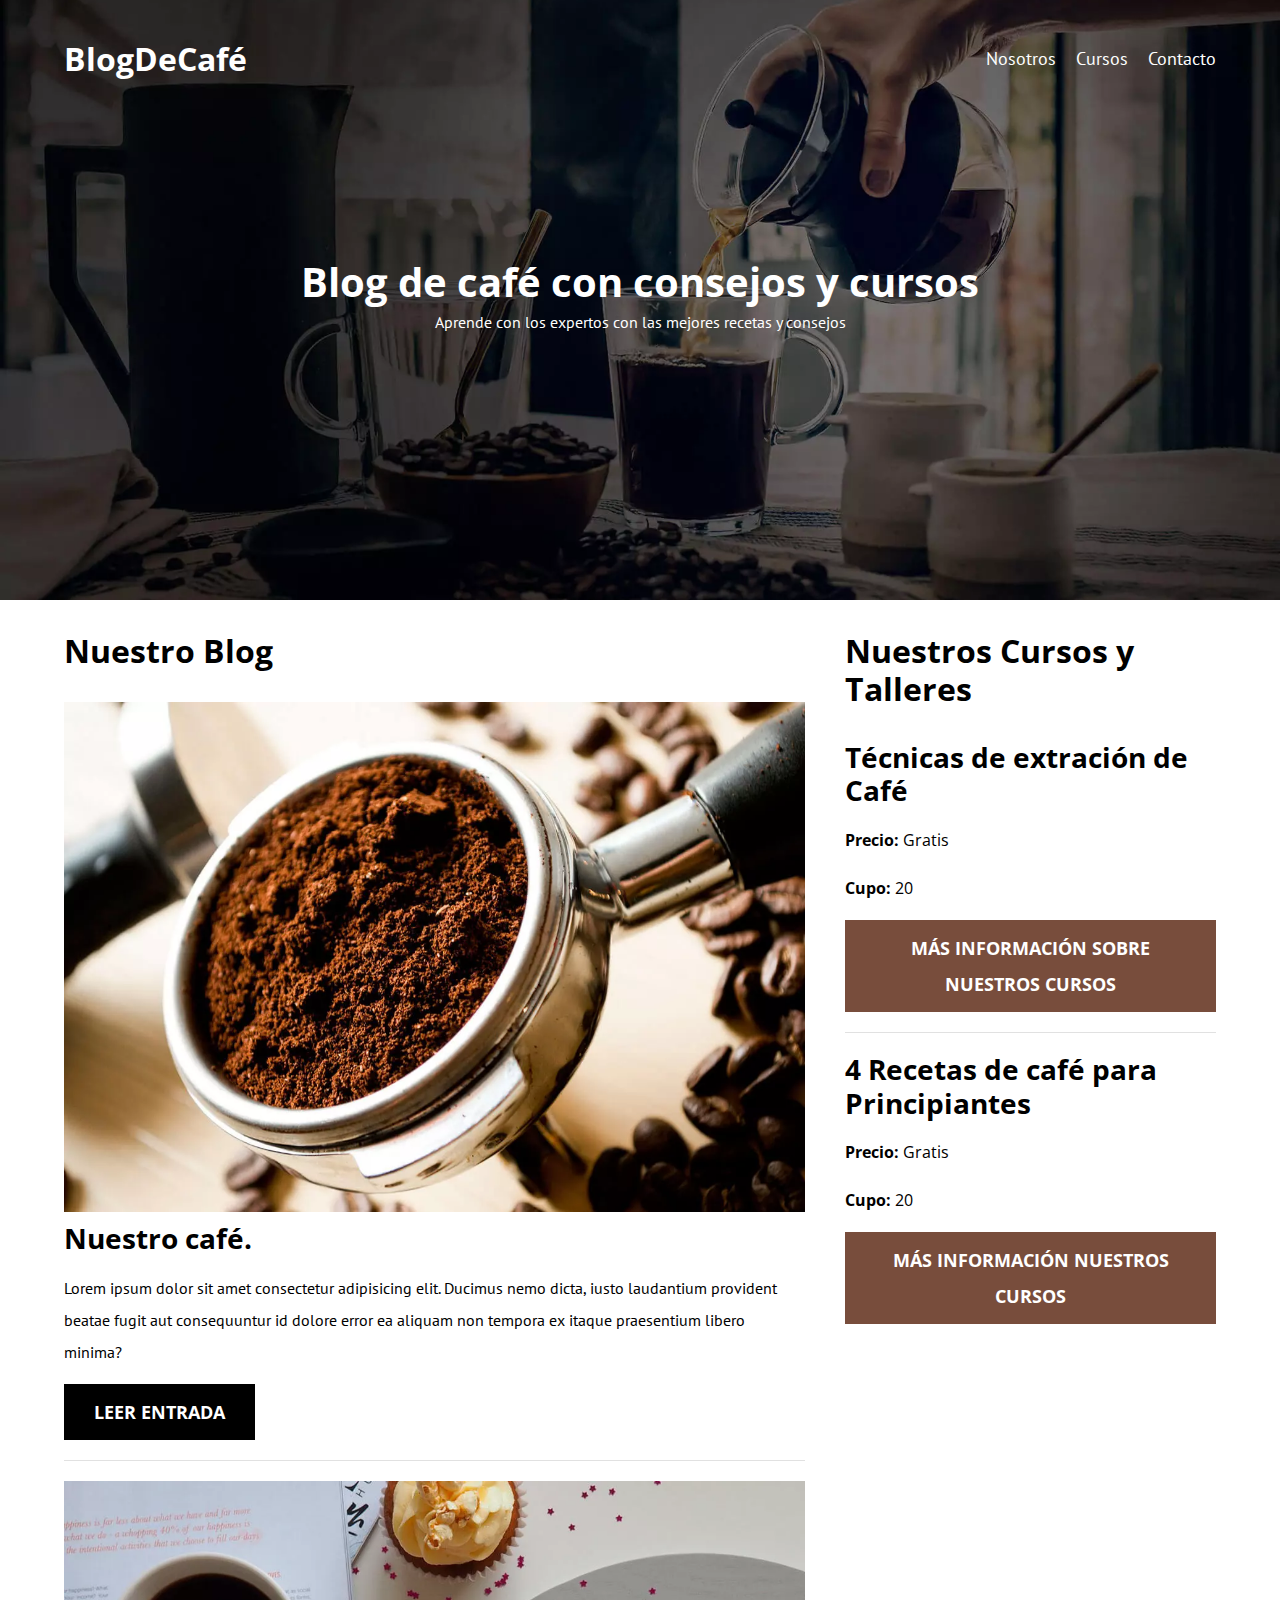
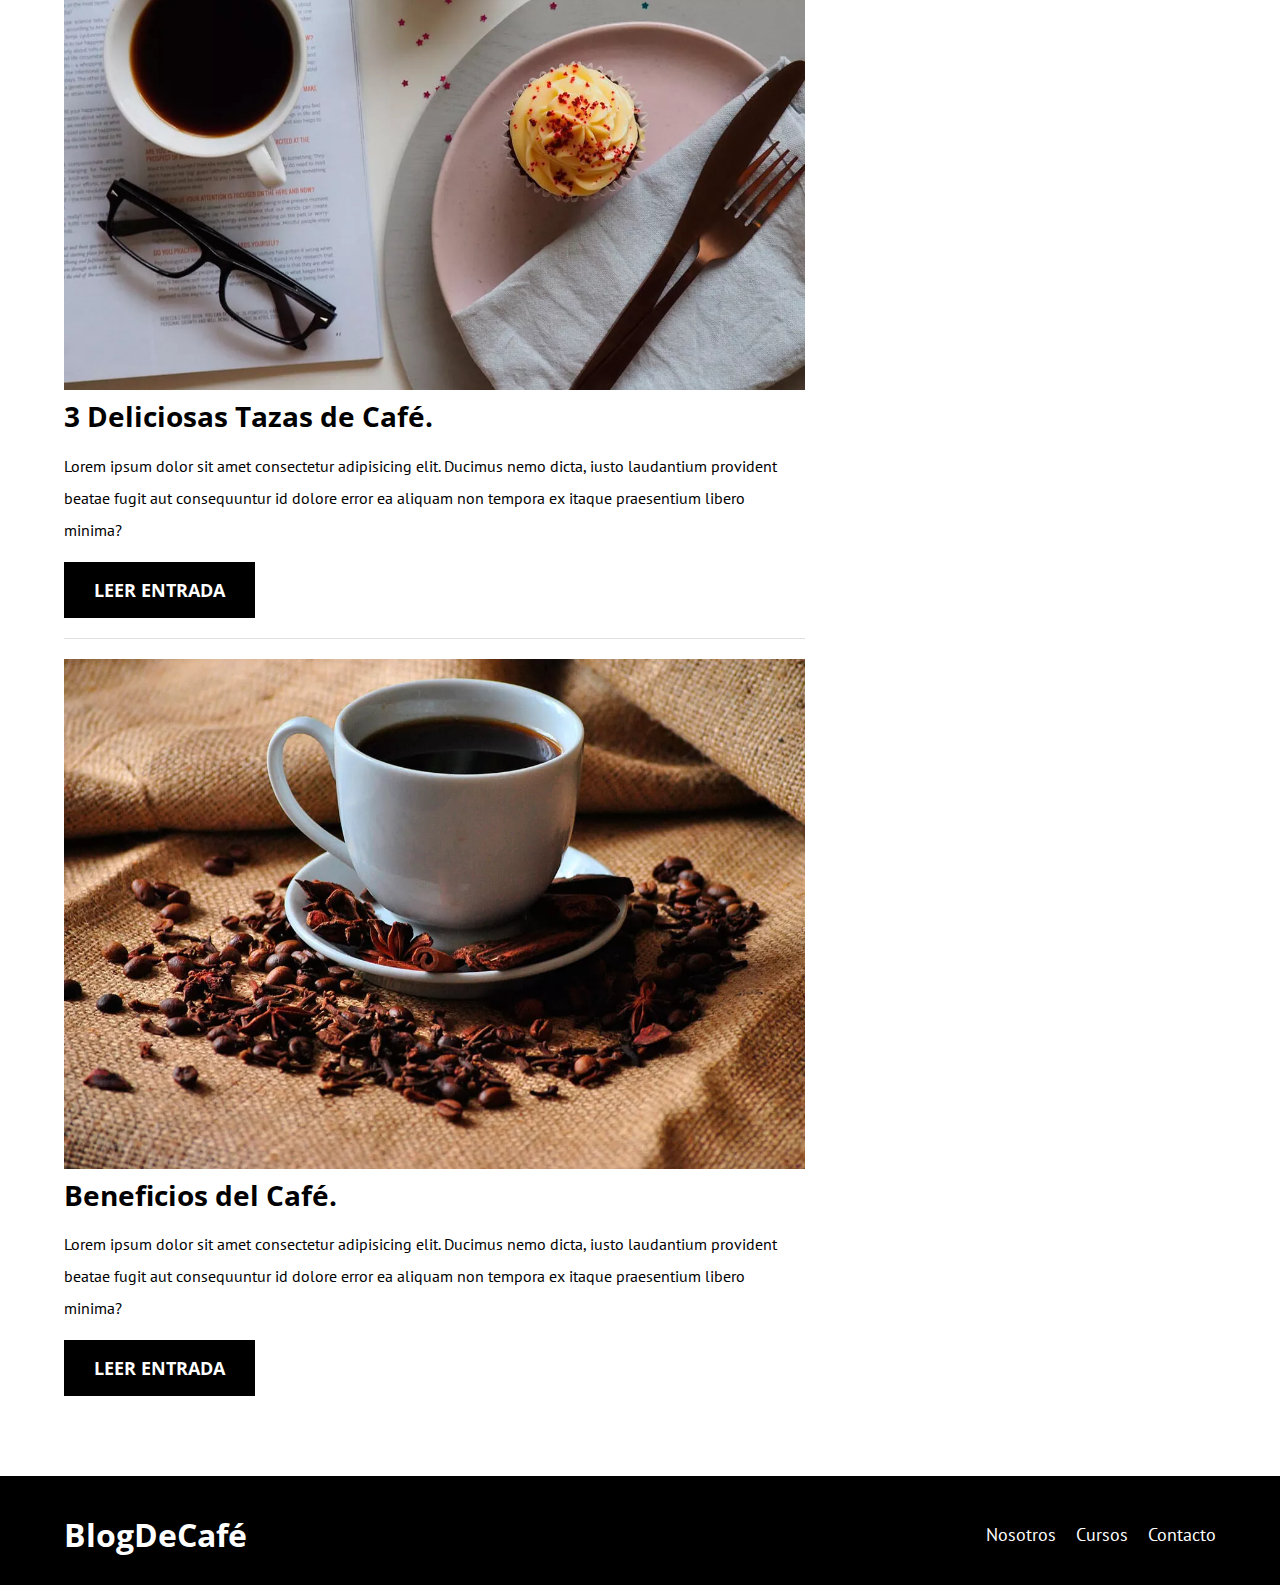
<file: index.html>
<!DOCTYPE html>
<html lang="en">
<head>
    <meta charset="UTF-8">
    <meta http-equiv="X-UA-Compatible" content="IE=edge">
    <meta name="viewport" content="width=device-width, initial-scale=1.0">
    <!--Prefetch-->
    <link rel="prefetch" href="cursos.html" as="document">
    <meta name="description" content="Página Web de Blog de café">



    <title>Blog de café</title>

        <!--Preload-->

        <link rel="stylesheet" href="css/style.css">
        <link rel="preload" href="css/style.css" as="style">
        <link rel="stylesheet" href="css/normalize.css">
        <link rel="preload" href="css/normalize.css" as="style">
        <link href="https://fonts.googleapis.com/css2?family=Open+Sans&family=PT+Sans:wght@400;700&display=swap" rel="stylesheet"  >
        <link href="https://fonts.googleapis.com/css2?family=Open+Sans&family=PT+Sans:wght@400;700&display=swap" rel="preload"  as="font" crossorigin="crossorigin" >
    
        
</head>
<body>

    <header class="header">

        <div class="contenedor">
            <div class="barra">
                <a class="logo" href="index.html">
                    <h1 class="logo__nombre no-margin centro-texto"><span class="logo__bold">BlogDeCafé</span></h1>
                </a>
         
            <nav class="navegacion">
                <a class="navegacion__enlace" href="nosotros.html">Nosotros</a> 
                <a class="navegacion__enlace" href="cursos.html"> Cursos</a> 
                <a class="navegacion__enlace" href="contacto.html"> Contacto</a> 
            </nav>
             </div>
        </div>

        <div class="header__texto">
            <h2 class="no-margin">Blog de café con consejos y cursos</h2>
            <p class="no-margin">Aprende con los expertos con las mejores recetas y consejos</p>
        </div>
    </header>

    <div class="contenedor contenido__principal">
        <main class="blog">
            <h3>Nuestro Blog</h3>
            <!-- Entrada -->
            <article class="entrada">
                <div class="entrada__imagen">
                        <picture>
                            <source loading="lazy" srcset="img/blog1.webp" type="image/webp">
                            <img loading="lazy" src="img/blog1.jpg" alt="Imagen Blog">
                        </picture>
                </div>

                <div class="entrada__contenido">
                    <h4 class="no-margin"> Nuestro café.</h4>
                    <p>Lorem ipsum dolor sit amet consectetur adipisicing elit. Ducimus nemo dicta, iusto laudantium provident beatae fugit aut consequuntur id dolore error ea aliquam non tempora ex itaque praesentium libero minima?</p>
                    <a href="entrada.html" class="boton boton__primario">Leer Entrada</a>
                </div>
            </article>

            <!-- Entrada -->
                <article class="entrada">
                    <div class="entrada__imagen">
                        <picture>
                            <source loading="lazy" srcset="img/blog2.webp" type="image/webp">
                            <img loading="lazy" src="img/blog2.jpg" alt="Imagen Blog">
                        </picture>
                    </div>
                    <div class="entrada__contenido">
                        <h4 class="no-margin"> 3 Deliciosas Tazas de Café.</h4>
                        <p>Lorem ipsum dolor sit amet consectetur adipisicing elit. Ducimus nemo dicta, iusto laudantium provident beatae fugit aut consequuntur id dolore error ea aliquam non tempora ex itaque praesentium libero minima?</p>
                        <a href="entrada.html" class="boton boton__primario">Leer Entrada</a>
                    </div>
                </article>

            <!-- Entrada -->
            <article class="entrada">

                <div class="entrada__imagen">
                    <picture>
                        <source loading="lazy" srcset="img/blog3.webp" type="image/webp">
                        <img loading="lazy" src="img/blog3.jpg" alt="Imagen Blog">
                    </picture>
                </div>

                <div class="entrada__contenido">
                    <h4 class="no-margin"> Beneficios del Café.</h4>
                    <p>Lorem ipsum dolor sit amet consectetur adipisicing elit. Ducimus nemo dicta, iusto laudantium provident beatae fugit aut consequuntur id dolore error ea aliquam non tempora ex itaque praesentium libero minima?</p>
                    <a href="entrada.html" class="boton boton__primario">Leer Entrada</a>
                </div>
            </article>

        
            
        </main>

        <aside class="asidebar">
         
            <h3 class="widget-curso__label">Nuestros Cursos y Talleres    </h3>
         <!-- CURSOS -->
        <ul class="cursos no-padding">

                <li class="widget-curso">

                    <h4 class="no-margin"> Técnicas de extración de Café </h4>
                    
                    <p class="widget-curso__label">Precio:
                        <span class="widget-curso__info">Gratis</span> 
                    </p>

                    <p class="widget-curso__label">Cupo:
                        <span class="widget-curso__info">20</span> 
                    </p>
                    <a href="entrada.html" class="boton boton__secundario">Más Información sobre nuestros cursos</a>
                </li>
          
        <!-- CURSOS -->

                <li class="widget-curso">

                    <h4 class="no-margin"> 4 Recetas de café para Principiantes </h4>
                    
                    <p class="widget-curso__label">Precio:
                        <span class="widget-curso__info">Gratis</span> 
                    </p>

                    <p class="widget-curso__label">Cupo:
                        <span class="widget-curso__info">20</span> 
                    </p>
                    <a href="entrada.html" class="boton boton__secundario">Más Información nuestros cursos</a>
                </li>
        </ul>
        


        </aside>
    </div>

    
    <footer class="footer">
        <div class="contenedor">
            <div class="barra">
                <a class="logo" href="index.html">
                    <h1 class="logo__nombre no-margin centro-texto"><span class="logo__bold">BlogDeCafé</span></h1>
                </a>
            <nav class="navegacion">
                <a class="navegacion__enlace" href="nosotros.html">Nosotros</a> 
                <a class="navegacion__enlace" href="cursos.html"> Cursos</a> 
                <a class="navegacion__enlace" href="contacto.html"> Contacto</a> 
            </nav>
            </div>
        </div> 
    </footer>
 

 <script src="js/modernizr.js"> </script>
</body>
</html>
</file>
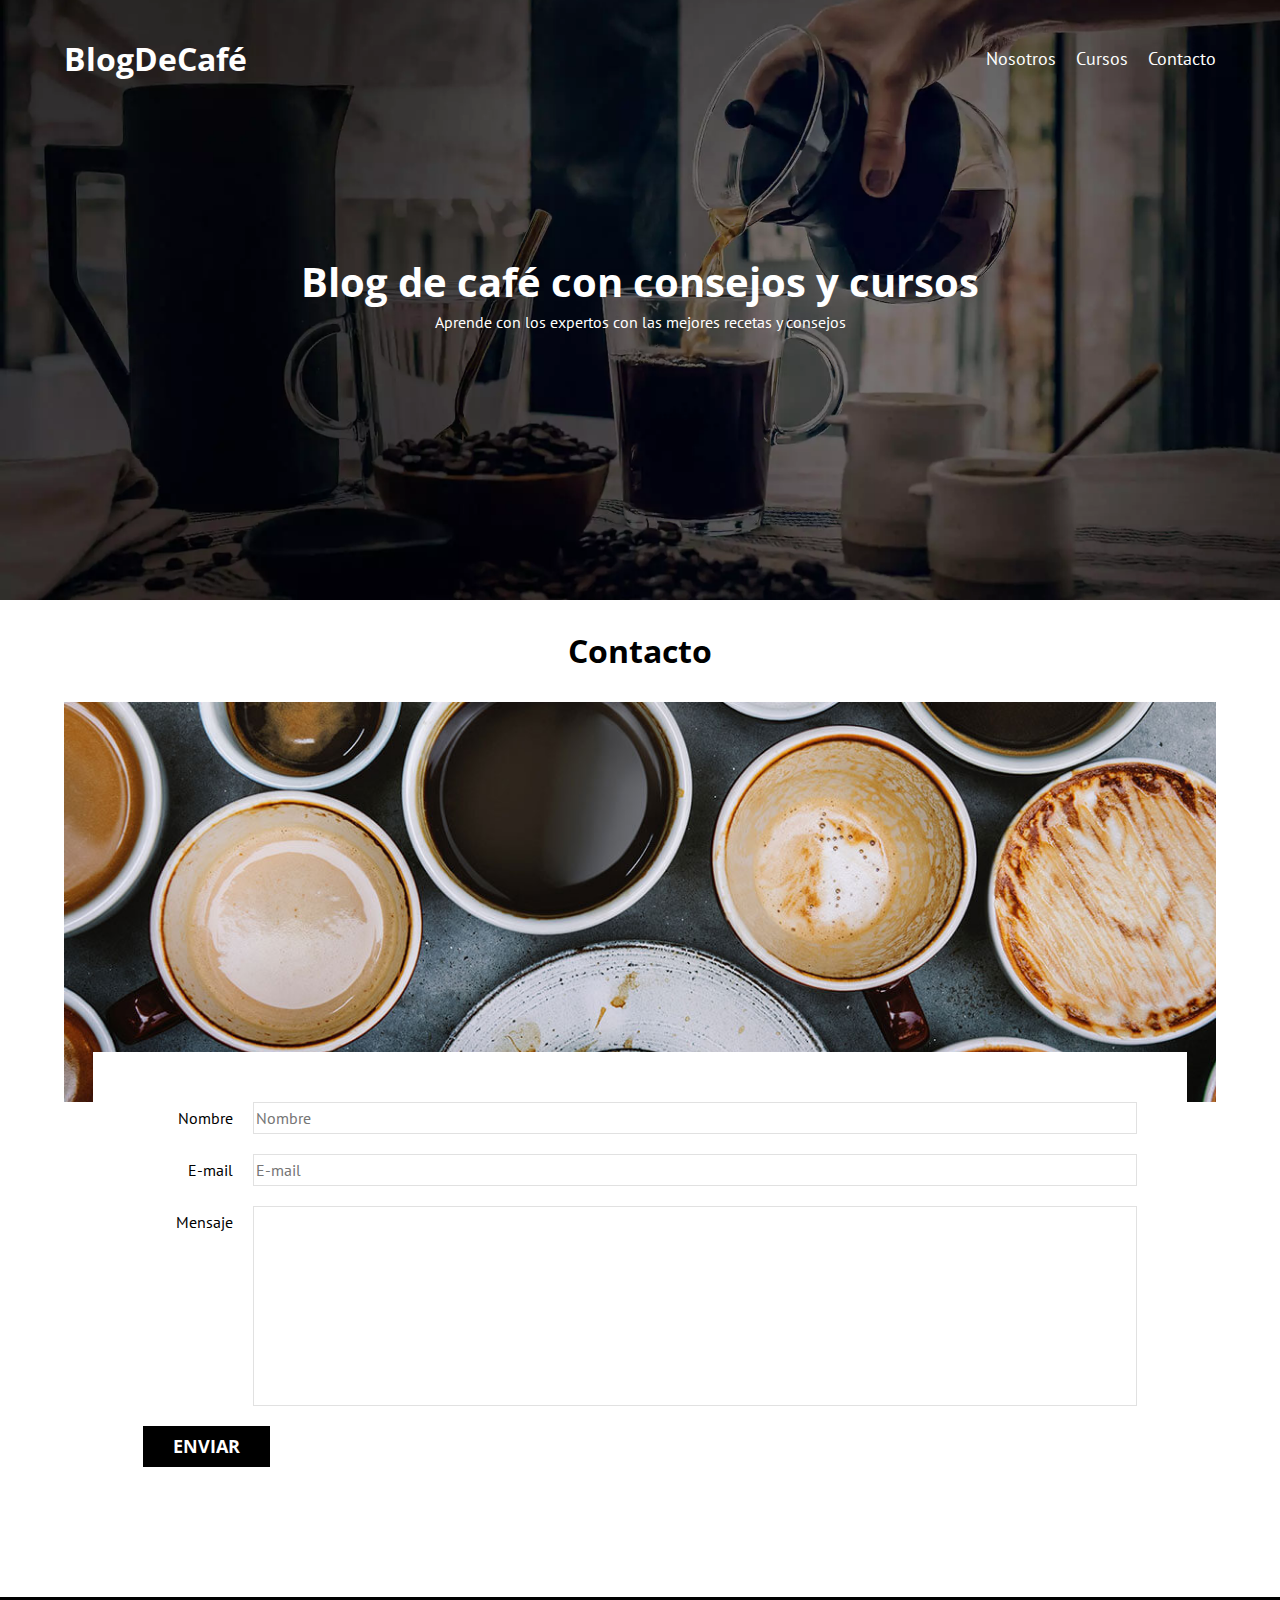
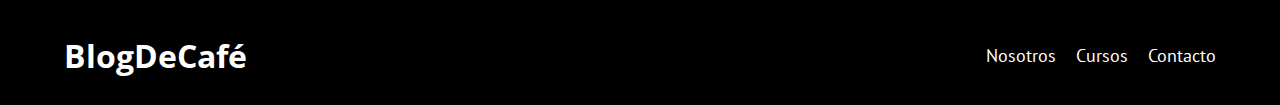
<file: contacto.html>
<!DOCTYPE html>
<html lang="en">
<head>
    <meta charset="UTF-8">
    <meta http-equiv="X-UA-Compatible" content="IE=edge">
    <meta name="viewport" content="width=device-width, initial-scale=1.0">
    <link rel="stylesheet" href="css/style.css">
    <link rel="preload" href="css/style.css">
    <link rel="stylesheet" href="css/normalize.css">
    <link rel="preload" href="css/normalize.css">
    
    <link href="https://fonts.googleapis.com/css2?family=Open+Sans&family=PT+Sans:wght@400;700&display=swap" rel="stylesheet">
    <title>Blog de café</title>
</head>
<body>

    <header class="header">

        <div class="contenedor">
            <div class="barra">
                <a class="logo" href="index.html">
                    <h1 class="logo__nombre no-margin centro-texto"><span class="logo__bold">BlogDeCafé</span></h1>
                </a>
         
            <nav class="navegacion">
                <a class="navegacion__enlace" href="nosotros.html">Nosotros</a> 
                <a class="navegacion__enlace" href="cursos.html"> Cursos</a> 
                <a class="navegacion__enlace" href="contacto.html"> Contacto</a> 
            </nav>
             </div>
        </div>

        <div class="header__texto">
            <h2 class="no-margin">Blog de café con consejos y cursos</h2>
            <p class="no-margin">Aprende con los expertos con las mejores recetas y consejos</p>
        </div>
    </header>

    <main class="contenedor"> 
        <h3 class="centro-texto" >Contacto</h3>
        <div class="contacto-bg"></div>

        <form class="formulario">

            <div class="campo">

                <label class="campo__label" for="nombre">Nombre</label>
                <input class="campo__field" type="text" placeholder="Nombre" id="nombre">
            </div><!--Campo-->

            <div class="campo">

                <label class="campo__label" for="correo">E-mail</label>
                <input class="campo__field" type="email" placeholder="E-mail" id="correo">

            </div><!--Campo-->

            <div class="campo">

                <label class="campo__label" for="mensaje">Mensaje</label>
                <textarea class="campo__field campo__field--textarea"  id="mensaje"> </textarea>

            </div><!--Campo-->

            <div class="campo">
            
                <input type="submit" value="Enviar" class="boton boton__primario">
                
            </div><!--Campo-->

        </form>
    </main>
     

        

    
<footer class="footer">
    <div class="contenedor">
        <div class="barra">
            <a class="logo" href="index.html">
                <h1 class="logo__nombre no-margin centro-texto"><span class="logo__bold">BlogDeCafé</span></h1>
            </a>
        <nav class="navegacion">
            <a class="navegacion__enlace" href="nosotros.html">Nosotros</a> 
            <a class="navegacion__enlace" href="cursos.html"> Cursos</a> 
            <a class="navegacion__enlace" href="contacto.html"> Contacto</a> 
        </nav>
         </div>
    </div> 
</footer>
 
</body>

    
<script src="js/modernizr.js"> </script>
</html>
</file>
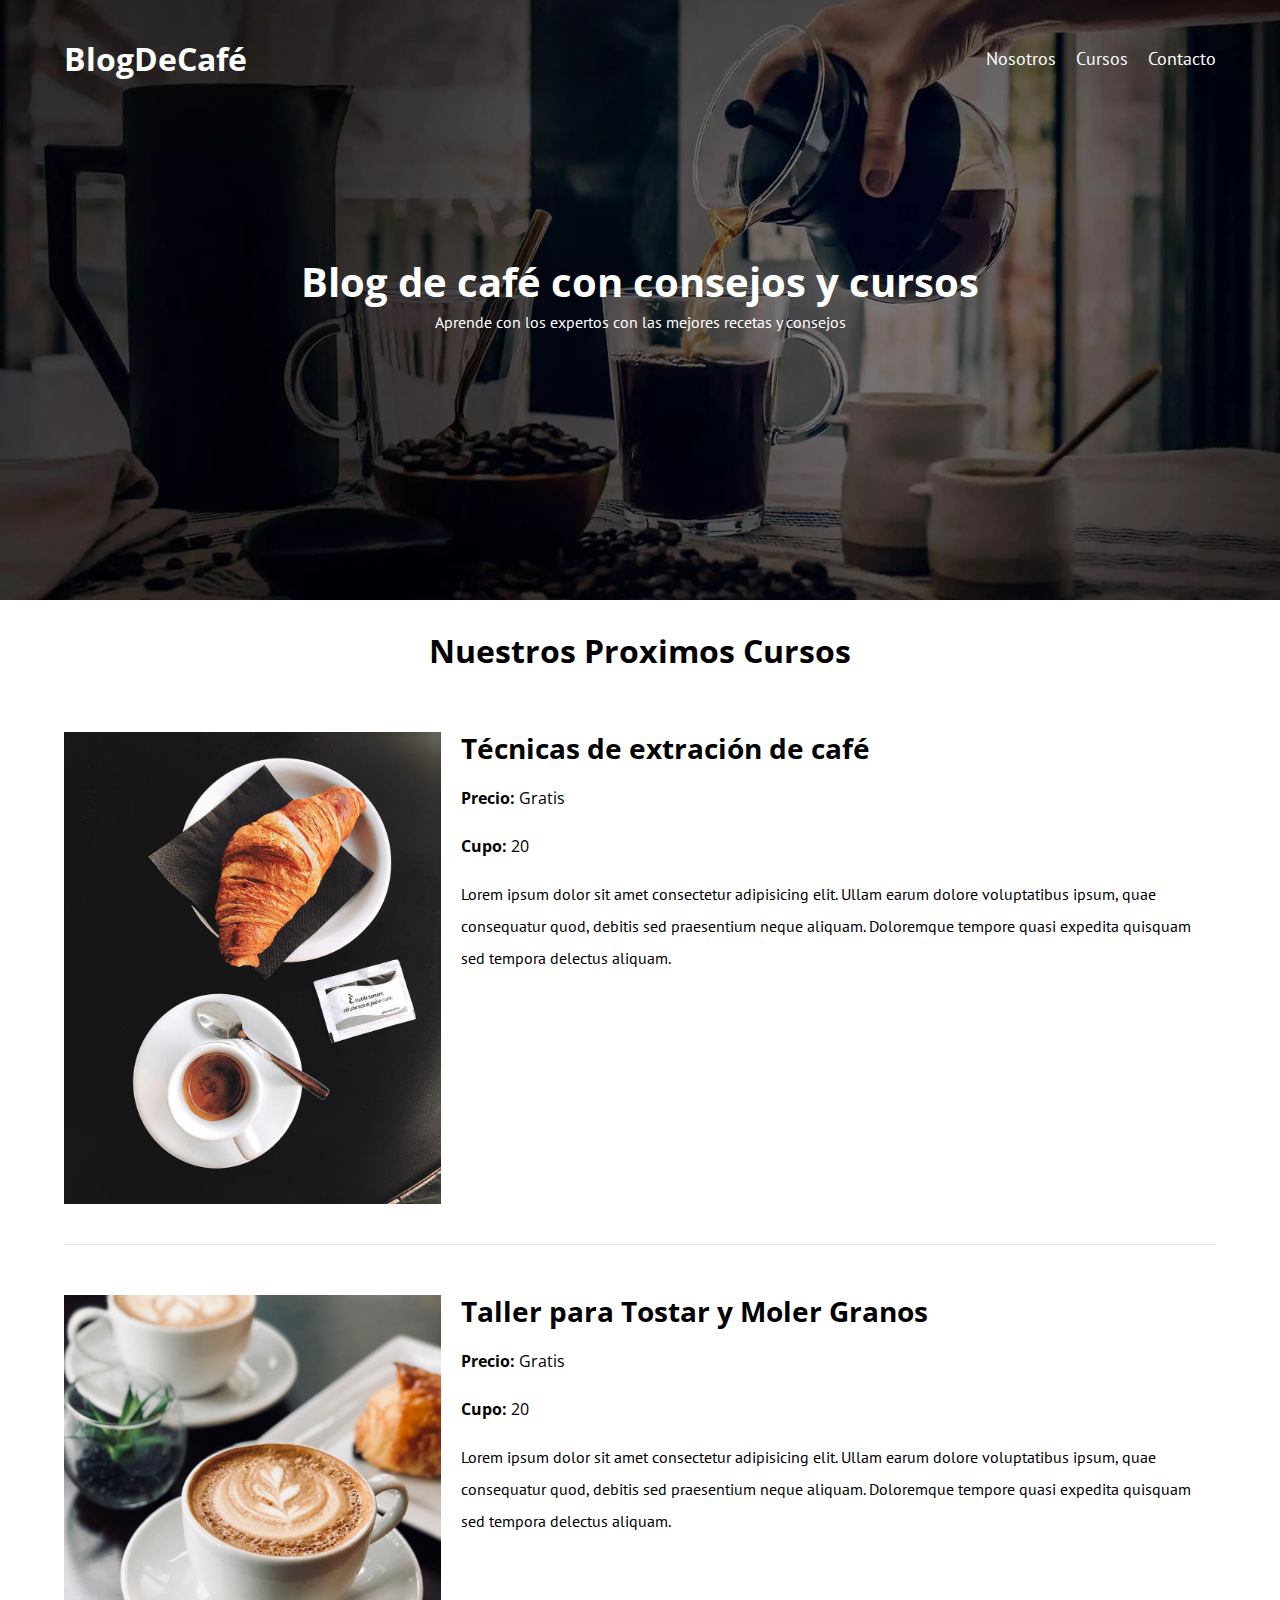
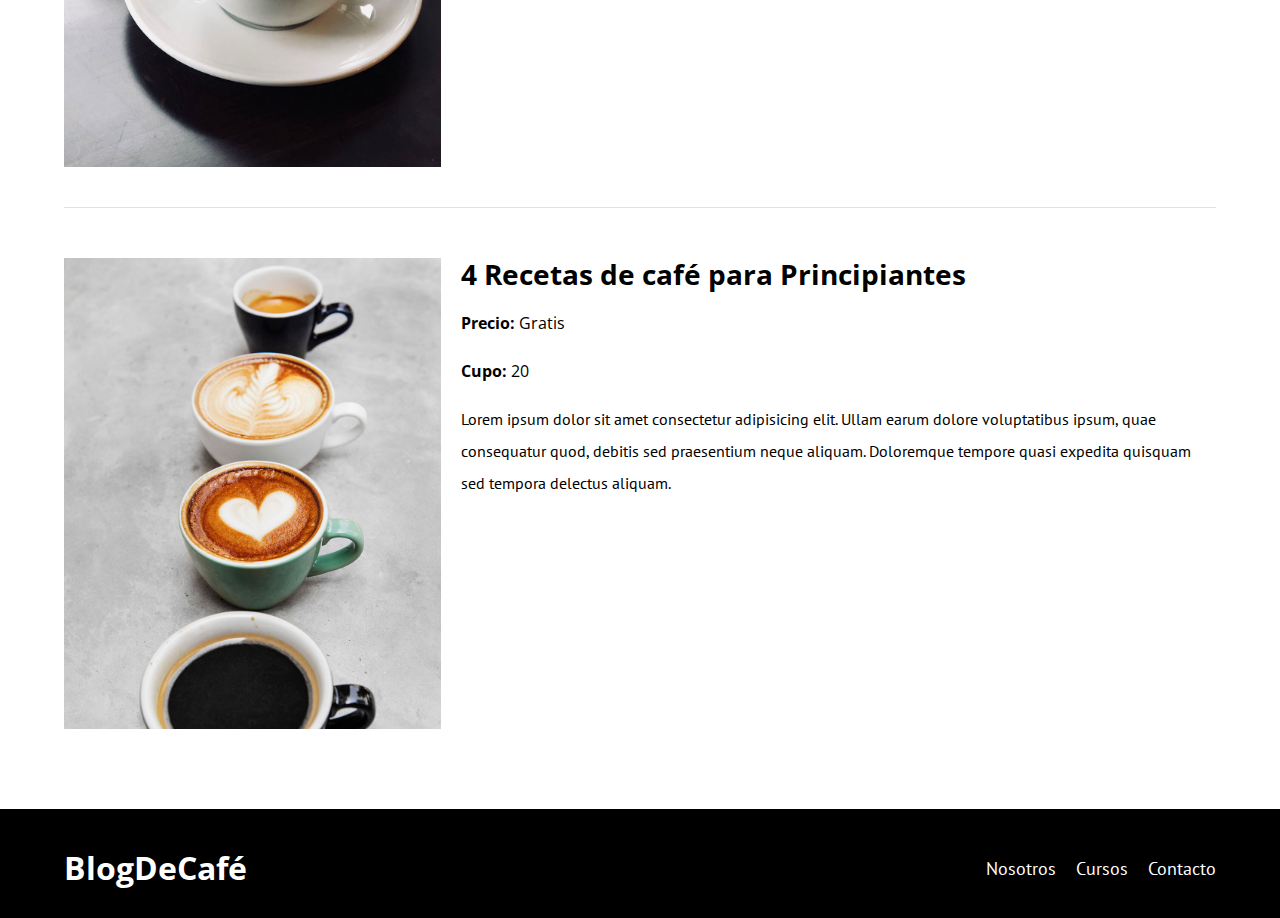
<file: cursos.html>
<!DOCTYPE html>
<html lang="en">
<head>
    <meta charset="UTF-8">
    <meta http-equiv="X-UA-Compatible" content="IE=edge">
    <meta name="viewport" content="width=device-width, initial-scale=1.0">
    <link rel="stylesheet" href="css/style.css">
    <link rel="preload" href="css/style.css">
    <link rel="stylesheet" href="css/normalize.css">
    <link rel="preload" href="css/normalize.css">
    
    <link href="https://fonts.googleapis.com/css2?family=Open+Sans&family=PT+Sans:wght@400;700&display=swap" rel="stylesheet">
    <title>Blog de café</title>
</head>
<body>

    <header class="header">

        <div class="contenedor">
            <div class="barra">
                <a class="logo" href="index.html">
                    <h1 class="logo__nombre no-margin centro-texto"><span class="logo__bold">BlogDeCafé</span></h1>
                </a>
         
            <nav class="navegacion">
                <a class="navegacion__enlace" href="nosotros.html">Nosotros</a> 
                <a class="navegacion__enlace" href="cursos.html"> Cursos</a> 
                <a class="navegacion__enlace" href="contacto.html"> Contacto</a> 
            </nav>
             </div>
        </div>

        <div class="header__texto">
            <h2 class="no-margin">Blog de café con consejos y cursos</h2>
            <p class="no-margin">Aprende con los expertos con las mejores recetas y consejos</p>
        </div>
    </header>

    <main class="contenedor"> 
        <h3 class="centro-texto" >Nuestros Proximos Cursos</h3>
        
        <div class="curso">
            <div class="curso_imagen">
                <img src="img/curso1.jpg" alt="Imagen de Curso">
            </div>

            <div class="curso__informacion">
                <h4 class="no-margin">Técnicas de extración de café </h4>
            
                <p class="curso__label">Precio:
                    <span class="curso__info">Gratis</span> 
                </p>
    
                <p class="curso__label">Cupo:
                    <span class="curso__info">20</span> 
                </p>
                <p class="curso__descripcion">
                    Lorem ipsum dolor sit amet consectetur adipisicing elit. Ullam earum dolore voluptatibus ipsum, quae consequatur quod, debitis sed praesentium neque aliquam. Doloremque tempore quasi expedita quisquam sed tempora delectus aliquam.
                </p>

            </div><!--Cierre Informacion-->
      
        </div><!--Cierre curso-->

        <div class="curso">
            <div class="curso_imagen">
                <img src="img/curso2.jpg" alt="Imagen de Curso">
            </div>

            <div class="curso__informacion">
                <h4 class="no-margin"> Taller para Tostar y Moler Granos</h4>
            
                <p class="curso__label">Precio:
                    <span class="curso__info">Gratis</span> 
                </p>
    
                <p class="curso__label">Cupo:
                    <span class="curso__info">20</span> 
                </p>
                <p class="curso__descripcion">
                    Lorem ipsum dolor sit amet consectetur adipisicing elit. Ullam earum dolore voluptatibus ipsum, quae consequatur quod, debitis sed praesentium neque aliquam. Doloremque tempore quasi expedita quisquam sed tempora delectus aliquam.
                </p>

            </div><!--Cierre Informacion-->
      
        </div><!--Cierre curso-->

        <div class="curso">
            <div class="curso_imagen">
                <img src="img/curso3.jpg" alt="Imagen de Curso">
            </div>

            <div class="curso__informacion">
                <h4 class="no-margin"> 4 Recetas de café para Principiantes </h4>
            
                <p class="curso__label">Precio:
                    <span class="curso__info">Gratis</span> 
                </p>
    
                <p class="curso__label">Cupo:
                    <span class="curso__info">20</span> 
                </p>
                <p class="curso__descripcion">
                    Lorem ipsum dolor sit amet consectetur adipisicing elit. Ullam earum dolore voluptatibus ipsum, quae consequatur quod, debitis sed praesentium neque aliquam. Doloremque tempore quasi expedita quisquam sed tempora delectus aliquam.
                </p>

            </div><!--Cierre Informacion-->
      
        </div><!--Cierre curso-->

        
    
    </main>
     

        

    
<footer class="footer">
    <div class="contenedor">
        <div class="barra">
            <a class="logo" href="index.html">
                <h1 class="logo__nombre no-margin centro-texto"><span class="logo__bold">BlogDeCafé</span></h1>
            </a>
        <nav class="navegacion">
            <a class="navegacion__enlace" href="nosotros.html">Nosotros</a> 
            <a class="navegacion__enlace" href="cursos.html"> Cursos</a> 
            <a class="navegacion__enlace" href="contacto.html"> Contacto</a> 
        </nav>
         </div>
    </div> 
</footer>
 
</body>

<script src="js/modernizr.js"> </script>   
 
</html>
</file>
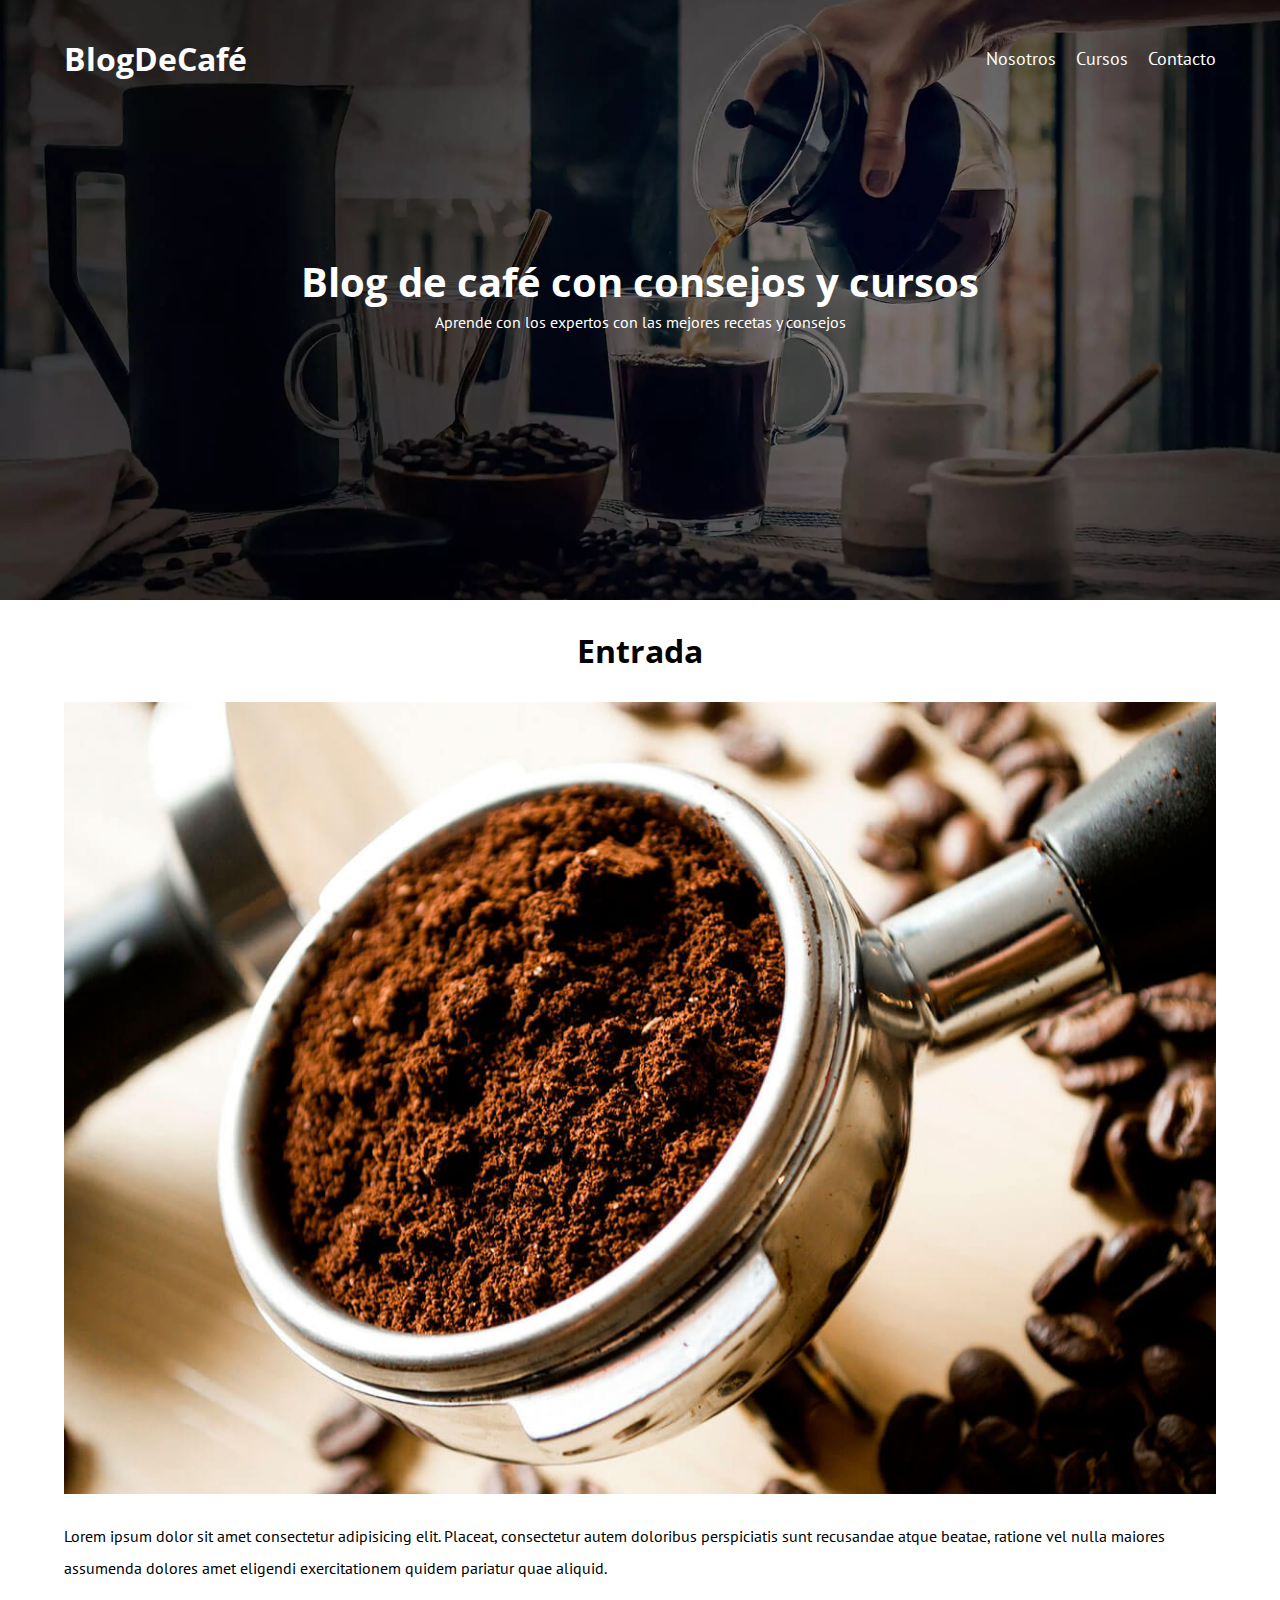
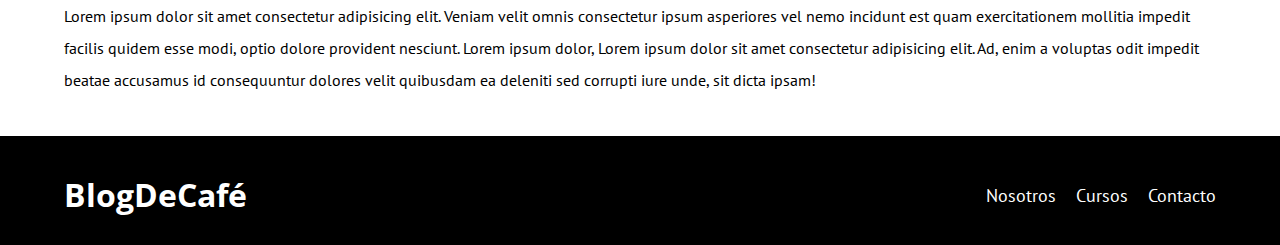
<file: entrada.html>
<!DOCTYPE html>
<html lang="en">
<head>
    <meta charset="UTF-8">
    <meta http-equiv="X-UA-Compatible" content="IE=edge">
    <meta name="viewport" content="width=device-width, initial-scale=1.0">
    <link rel="stylesheet" href="css/style.css">
    <link rel="preload" href="css/style.css">
    <link rel="stylesheet" href="css/normalize.css">
    <link rel="preload" href="css/normalize.css">
    
    <link href="https://fonts.googleapis.com/css2?family=Open+Sans&family=PT+Sans:wght@400;700&display=swap" rel="stylesheet">
    <title>Blog de café</title>
</head>
<body>

    <header class="header">

        <div class="contenedor">
            <div class="barra">
                <a class="logo" href="index.html">
                    <h1 class="logo__nombre no-margin centro-texto"><span class="logo__bold">BlogDeCafé</span></h1>
                </a>
         
            <nav class="navegacion">
                <a class="navegacion__enlace" href="nosotros.html">Nosotros</a> 
                <a class="navegacion__enlace" href="cursos.html"> Cursos</a> 
                <a class="navegacion__enlace" href="contacto.html"> Contacto</a> 
            </nav>
             </div>
        </div>

        <div class="header__texto">
            <h2 class="no-margin">Blog de café con consejos y cursos</h2>
            <p class="no-margin">Aprende con los expertos con las mejores recetas y consejos</p>
        </div>
    </header>

    <main class="contenedor"> 
        <h3 class="centro-texto" >Entrada</h3>
        <div class="entrada">
            <div class="entrada__imagen">
                <img src="img/blog1.jpg" alt="imagen nosotros">

            </div>
            <div class="entrada-entrada__texto">
                <p>
                    Lorem ipsum dolor sit amet consectetur adipisicing elit. Placeat, consectetur autem doloribus perspiciatis sunt recusandae atque beatae, ratione vel nulla maiores assumenda dolores amet eligendi exercitationem quidem pariatur quae aliquid.
                </p>
                <p>
                    Lorem ipsum dolor sit amet consectetur adipisicing elit. Veniam velit omnis consectetur ipsum asperiores vel nemo incidunt est quam exercitationem mollitia impedit facilis quidem esse modi, optio dolore provident nesciunt. Lorem ipsum dolor, Lorem ipsum dolor sit amet consectetur adipisicing elit. Ad, enim a voluptas odit impedit beatae accusamus id consequuntur dolores velit quibusdam ea deleniti sed corrupti iure unde, sit dicta ipsam!
                </p>
            </div>

        </div>
    </main>
     

        

    
<footer class="footer">
    <div class="contenedor">
        <div class="barra">
            <a class="logo" href="index.html">
                <h1 class="logo__nombre no-margin centro-texto"><span class="logo__bold">BlogDeCafé</span></h1>
            </a>
        <nav class="navegacion">
            <a class="navegacion__enlace" href="nosotros.html">Nosotros</a> 
            <a class="navegacion__enlace" href="cursos.html"> Cursos</a> 
            <a class="navegacion__enlace" href="contacto.html"> Contacto</a> 
        </nav>
         </div>
    </div> 
</footer>
 
</body>

    
<script src="js/modernizr.js"> </script>
</html>
</file>
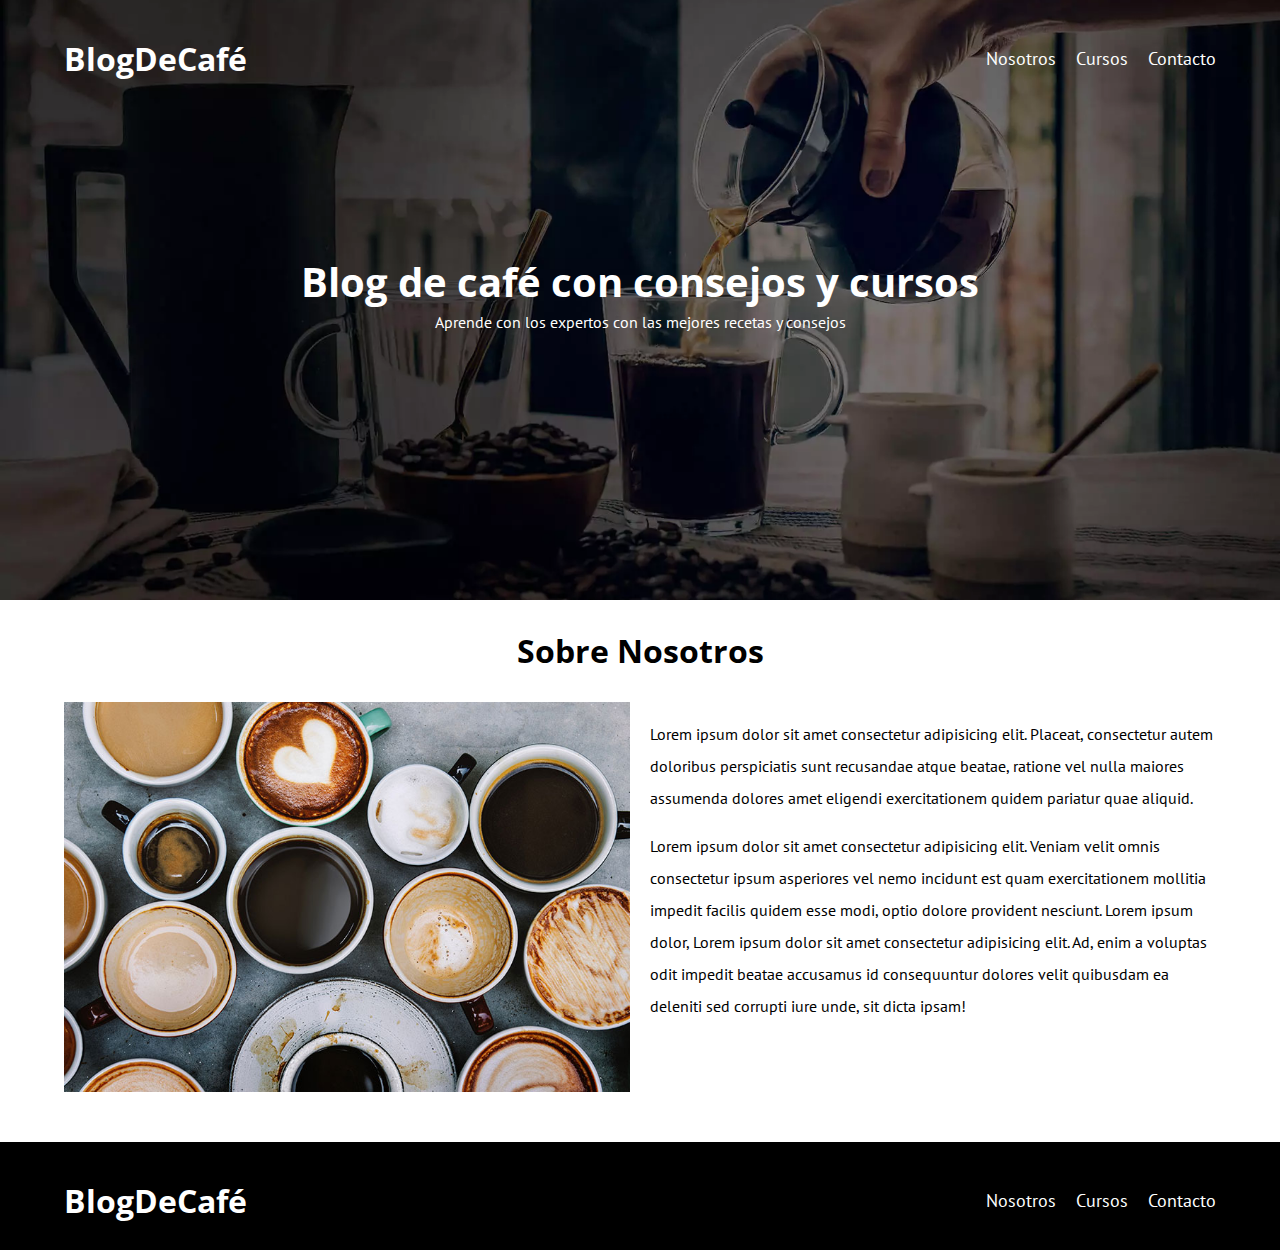
<file: nosotros.html>
<!DOCTYPE html>
<html lang="en">
<head>
    <meta charset="UTF-8">
    <meta http-equiv="X-UA-Compatible" content="IE=edge">
    <meta name="viewport" content="width=device-width, initial-scale=1.0">
    <link rel="stylesheet" href="css/style.css">
    <link rel="preload" href="css/style.css">
    <link rel="stylesheet" href="css/normalize.css">
    <link rel="preload" href="css/normalize.css">
    
    <link href="https://fonts.googleapis.com/css2?family=Open+Sans&family=PT+Sans:wght@400;700&display=swap" rel="stylesheet">
    <title>Blog de café</title>
</head>
<body>

    <header class="header">

        <div class="contenedor">
            <div class="barra">
                <a class="logo" href="index.html">
                    <h1 class="logo__nombre no-margin centro-texto"><span class="logo__bold">BlogDeCafé</span></h1>
                </a>
         
            <nav class="navegacion">
                <a class="navegacion__enlace" href="nosotros.html">Nosotros</a> 
                <a class="navegacion__enlace" href="cursos.html"> Cursos</a> 
                <a class="navegacion__enlace" href="contacto.html"> Contacto</a> 
            </nav>
             </div>
        </div>

        <div class="header__texto">
            <h2 class="no-margin">Blog de café con consejos y cursos</h2>
            <p class="no-margin">Aprende con los expertos con las mejores recetas y consejos</p>
        </div>
    </header>

    <main class="contenedor"> 
        <h3 class="centro-texto" >Sobre Nosotros</h3>
        <div class="sobre-nosotros">
            <div class="sobre-nosotros__imagen">
                <img src="img/nosotros.jpg" alt="imagen nosotros">

            </div>
            <div class="sobre-nosotros__texto">
                <p>
                    Lorem ipsum dolor sit amet consectetur adipisicing elit. Placeat, consectetur autem doloribus perspiciatis sunt recusandae atque beatae, ratione vel nulla maiores assumenda dolores amet eligendi exercitationem quidem pariatur quae aliquid.
                </p>
                <p>
                    Lorem ipsum dolor sit amet consectetur adipisicing elit. Veniam velit omnis consectetur ipsum asperiores vel nemo incidunt est quam exercitationem mollitia impedit facilis quidem esse modi, optio dolore provident nesciunt. Lorem ipsum dolor, Lorem ipsum dolor sit amet consectetur adipisicing elit. Ad, enim a voluptas odit impedit beatae accusamus id consequuntur dolores velit quibusdam ea deleniti sed corrupti iure unde, sit dicta ipsam!
                </p>
            </div>

        </div>
    </main>
     

        

    
<footer class="footer">
    <div class="contenedor">
        <div class="barra">
            <a class="logo" href="index.html">
                <h1 class="logo__nombre no-margin centro-texto"><span class="logo__bold">BlogDeCafé</span></h1>
            </a>
        <nav class="navegacion">
            <a class="navegacion__enlace" href="nosotros.html">Nosotros</a> 
            <a class="navegacion__enlace" href="cursos.html"> Cursos</a> 
            <a class="navegacion__enlace" href="contacto.html"> Contacto</a> 
        </nav>
         </div>
    </div> 
</footer>
 
</body>

<script src="js/modernizr.js"> </script>
    
 
</html>
</file>
<file: css/style.css>
:root{
    --fuenteHeading: 'Open Sans', sans-serif;
    --fuenteParrafos: 'PT Sans', sans-serif;
    --primario: #784D3C;
    --gris:#e1e1e1;
    --blanco: #ffffff;
    --negro:#000000;
}

html{
    font-size: 62.5%;
    box-sizing: border-box;
}

*, *:before, *:after {
    box-sizing: inherit;
  }

  body{
    font-family: var(--fuenteParrafos);
    font-size: 1.6rem;
    line-height: 2;
  }


.contenedor{
    max-width: 120rem;
    width: 90%;
    margin: 0 auto;
}

a{
    text-decoration: none;
}

h1,h2,h3,h4{
    font-family: var(--fuenteHeading);
    line-height: 1.2;
}

h1{font-size: 4.8rem;}
h2{font-size: 4rem;}
h3{font-size: 3.2rem;}
h4{font-size: 2.8rem;}

img{
    max-width: 100%;
}

.no-margin{
    margin: 0;
}

.no-padding{
    padding:0;
}

.centro-texto{
    text-align: center;
}

/* Header */

.webp .header{
    background-image: url(../img/banner.webp);
}

.no-webp .header{
    background-image: url(../img/banner.jpg);
}

.header{
  
    height: 60rem;
    background-size: cover;
    background-repeat: no-repeat;
    background-position: center center;
}

.footer{
   
    background-color: var(--negro);
   padding-bottom: 3rem;
    margin-top: 4rem;
   
}

@media (min-width: 768px) {
    .header__texto{
        margin-top: 15rem;
        gap: 2rem;
    }   
}

.header__texto{
    text-align: center;
    color: var(--blanco);
    padding-top: 3rem;

}

.barra{
    padding-top: 4rem;
}
@media (min-width: 768px) {
    .barra{
        display: flex;
        justify-content: space-between;
        align-items: center;
    }
}

.logo{
    color: var(--blanco);
}

.logo__nombre{
    font-weight: 400;
}

.logo__bold{
    font-weight: 700;
}

.navegacion__enlace{
    display: block;
    text-align: center;
    font-size: 1.8rem;
    color: var(--blanco);
}

@media (min-width: 768px) {

    .navegacion{
        display: flex;
        gap: 2rem;
    }    
}
/* Principal */

@media (min-width: 768px) {
    .contenido__principal{
        display: grid;
        grid-template-columns: 2fr 1fr;
        column-gap: 4rem;
    }
}

.entrada{
    border-bottom: 1px solid var(--gris) ;
    margin-bottom: 2rem;
}

.entrada:last-of-type{
    border:none;

}

/*Botones*/

.boton{
    display: block;
    font-family: var(--fuenteHeading);
    color: var(--blanco);
    text-align: center;
    padding: 1rem 3rem;
    font-size: 1.8rem;
    text-transform: uppercase;
    font-weight: 700;
    margin-bottom: 2rem;
    border: none;
}

@media (min-width: 768px) {

    .boton{
        display: inline-block;
    }
    
}

.boton:hover{
    cursor: pointer;
}
.boton__primario{
    background-color: var(--negro);
}

.boton__secundario{
    background-color: var(--primario);
}

/* Cursos */

.cursos{
    list-style: none;
}

.widget-curso{
    border-bottom: 1px solid var(--gris);
    margin-bottom: 2rem;
}

.widget-curso:last-of-type{
   border: none;
   margin-bottom: 0;
}

.widget-curso__label
{
    font-family: var(--fuenteHeading);
    font-weight: 700;

}

.widget-curso__info{
    font-weight: normal;

}

/* Sobre nosotros */

@media (min-width: 1150px) {
    .sobre-nosotros{
     display: grid;
     grid-template-columns: repeat(2, 1fr);
     column-gap: 2rem;

    }
}

/* Curso */

.curso{
    padding: 3rem 0;
    border-bottom: 1px solid var(--gris);
    
}

@media (min-width: 768px) {
    .curso{
        display: grid;
        grid-template-columns: 1fr 2fr;
        column-gap: 2rem;
    }
    
}


.curso{
    border-bottom: 1px solid var(--gris);
    margin-bottom: 2rem;
}

.curso:last-of-type{
   border: none;
   margin-bottom: 0;
}

.curso__label
{
    font-family: var(--fuenteHeading);
    font-weight: bold;

}

.curso__info{
    font-weight: normal;

}

/*Contacto*/


.contacto-bg{
    background-image: url(../img/contacto.jpg);
    height: 40rem;
    background-size: cover;
    background-repeat: no-repeat;
}

.formulario{
    background-color: var(--blanco);
    margin: -5rem auto 0 auto;
    width: 95%;
    padding: 5rem;
}

.campo{
    display: flex;
    margin-bottom: 2rem;
    gap: 2rem;
    
}

.campo__label{
    flex: 0 0 9rem;
    text-align: right;
    
}

.campo__field{
    flex:1;
    border: 1px solid var(--gris);

}

.campo__field--textarea{
    height: 20rem;
    resize: none;

}
</file>
